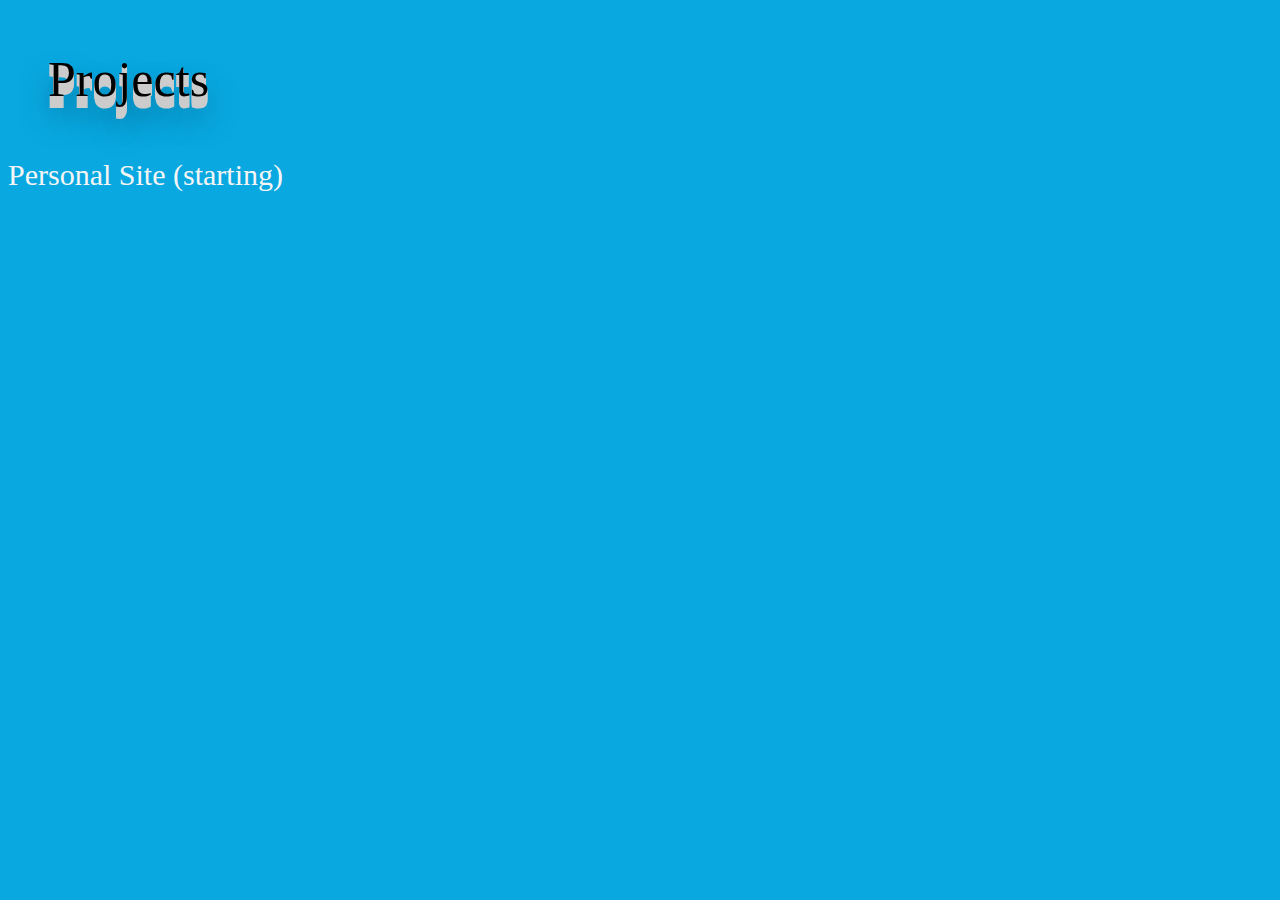
<file: index.html>
<!DOCTYPE html>
<html>
    <head>
    <meta charset="'utf-8">
    <title>
        Projects
    </title>

    <style>
        body {
            font-family: 'Times New Roman', Times, serif;
            background-color: rgb(9, 168, 225);
        }

        li {
            list-style: none;
            font-size: 30px;
        }
        
        a {
            text-decoration: none;
            color: whitesmoke;
        }

        a:hover {
            color: turquoise;
        }

        ul {
            font-size: 50px;
            font-style: bold;
            text-shadow: 0 1px 0 #ccc, 0 2px 0 #ccc,
                0 3px 0 #ccc, 0 4px 0 #ccc,
                0 5px 0 #ccc, 0 6px 0 #ccc,
                0 7px 0 #ccc, 0 8px 0 #ccc,
                0 9px 0 #ccc, 0 10px 0 #ccc,
                0 11px 0 #ccc, 0 12px 0 #ccc,
                0 20px 30px rgba(0, 0, 0, 0.5);
        }

    </style>


    </head>
    <body>
        <ul>Projects</ul>
        <li><a href="Personal Portfolio Site/index.html">Personal Site (starting)</a></p1>

    </body>

</html>
</file>
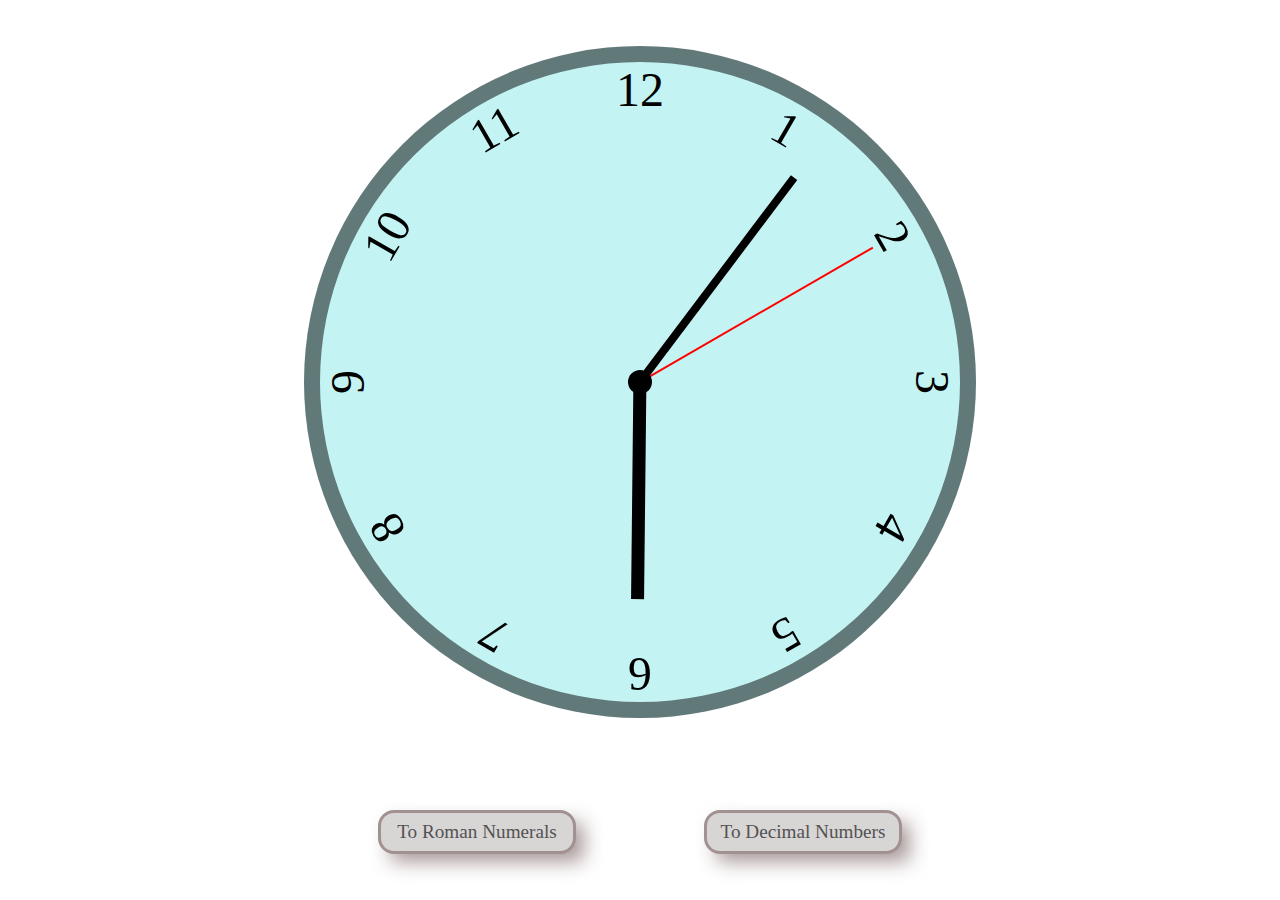
<file: Clock/index.html>
<!DOCTYPE html>
<html lang="en">
    <head>
        <title></title>
        <meta charset="UTF-8">
        <meta name="viewport" content="width=device-width, initial-scale=1">
        <link href="css/style.css" rel="stylesheet">
        <script src="script.js" defer></script>
    </head>
    <body>
        <div class="clock">
            <div class="num1">1</div>
            <div class="num2">2</div>
            <div class="num3">3</div>
            <div class="num4">4</div>
            <div class="num5">5</div>
            <div class="num6">6</div>
            <div class="num7">7</div>
            <div class="num8">8</div>
            <div class="num9">9</div>
            <div class="num10">10</div>
            <div class="num11">11</div>
            <div class="num12">12</div>
            <div class="hour"></div>
            <div class="minute"></div>
            <div class="second"></div>
            <div class="circle"></div>
        </div>
        <div class="buttons">
            <div class="button1">To Roman Numerals</div>
            <div class="button2">To Decimal Numbers</div>
        </div>
    </body>
</html>
</file>
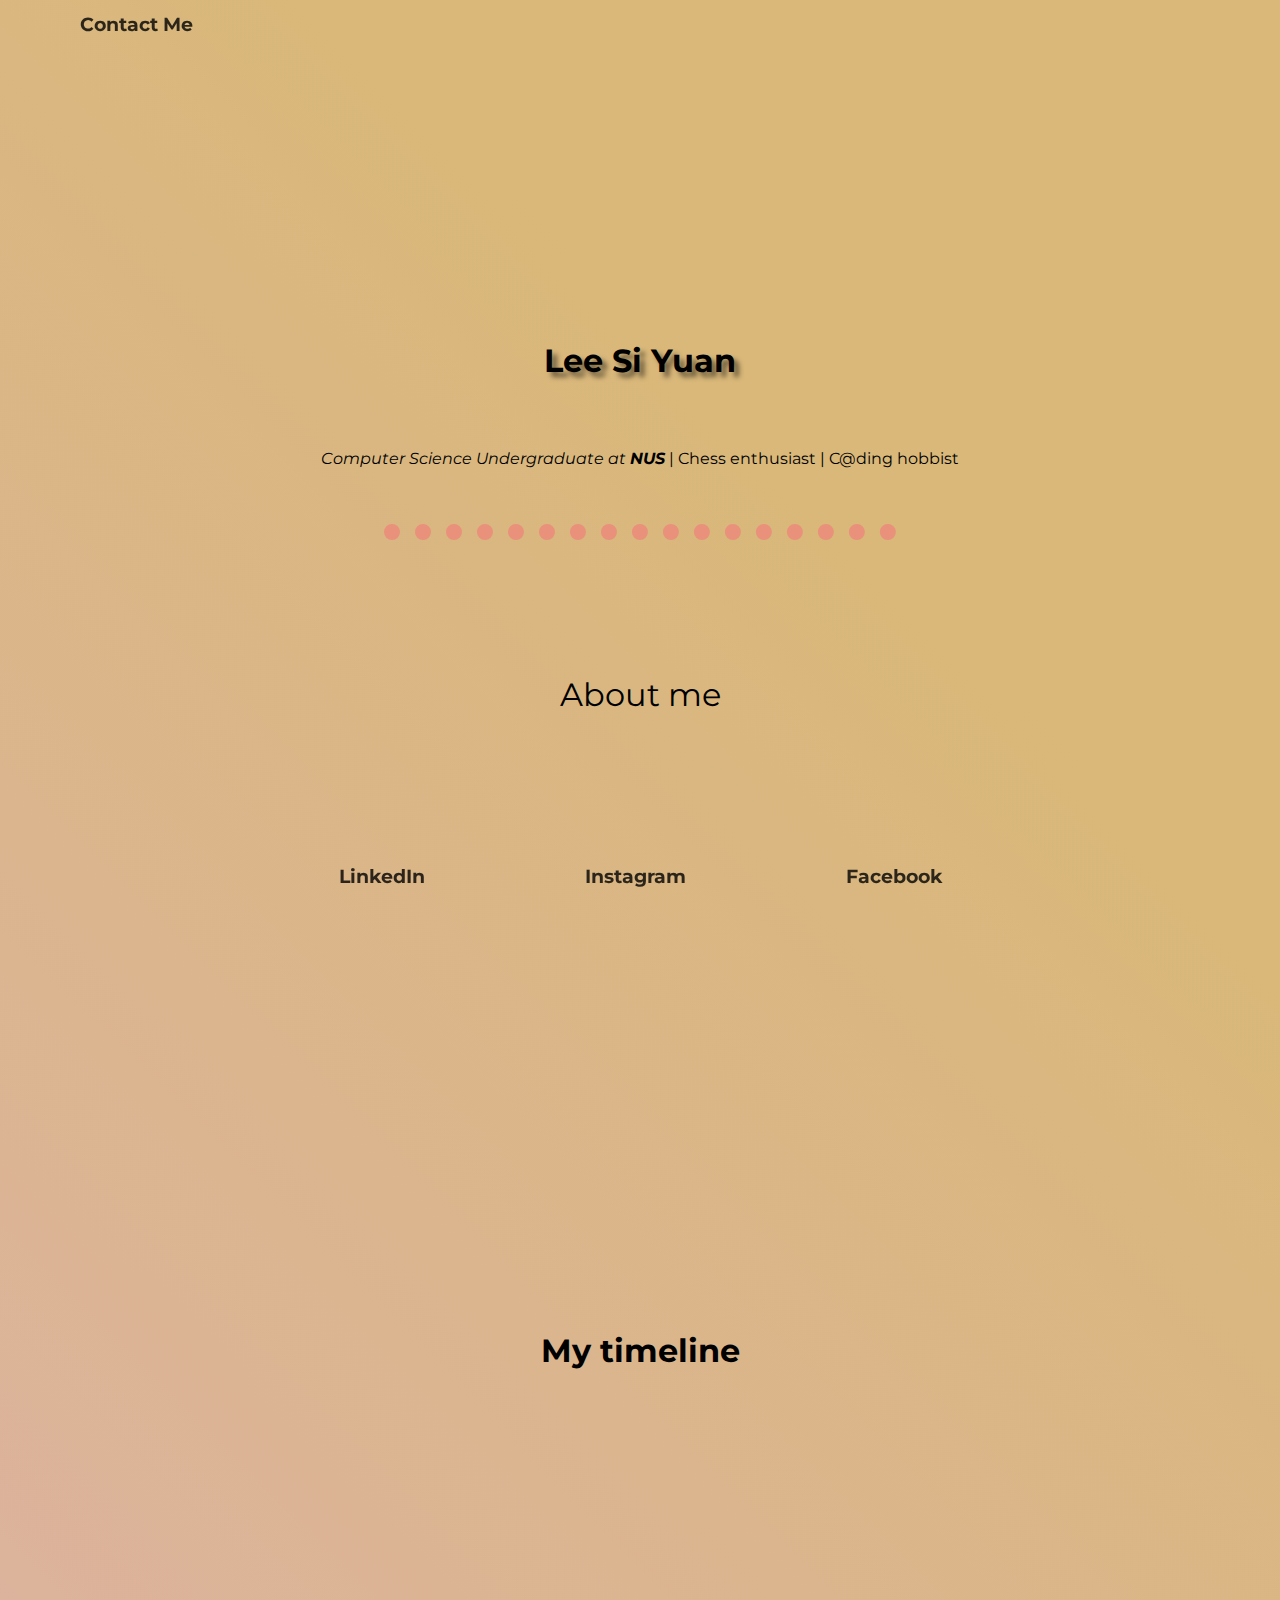
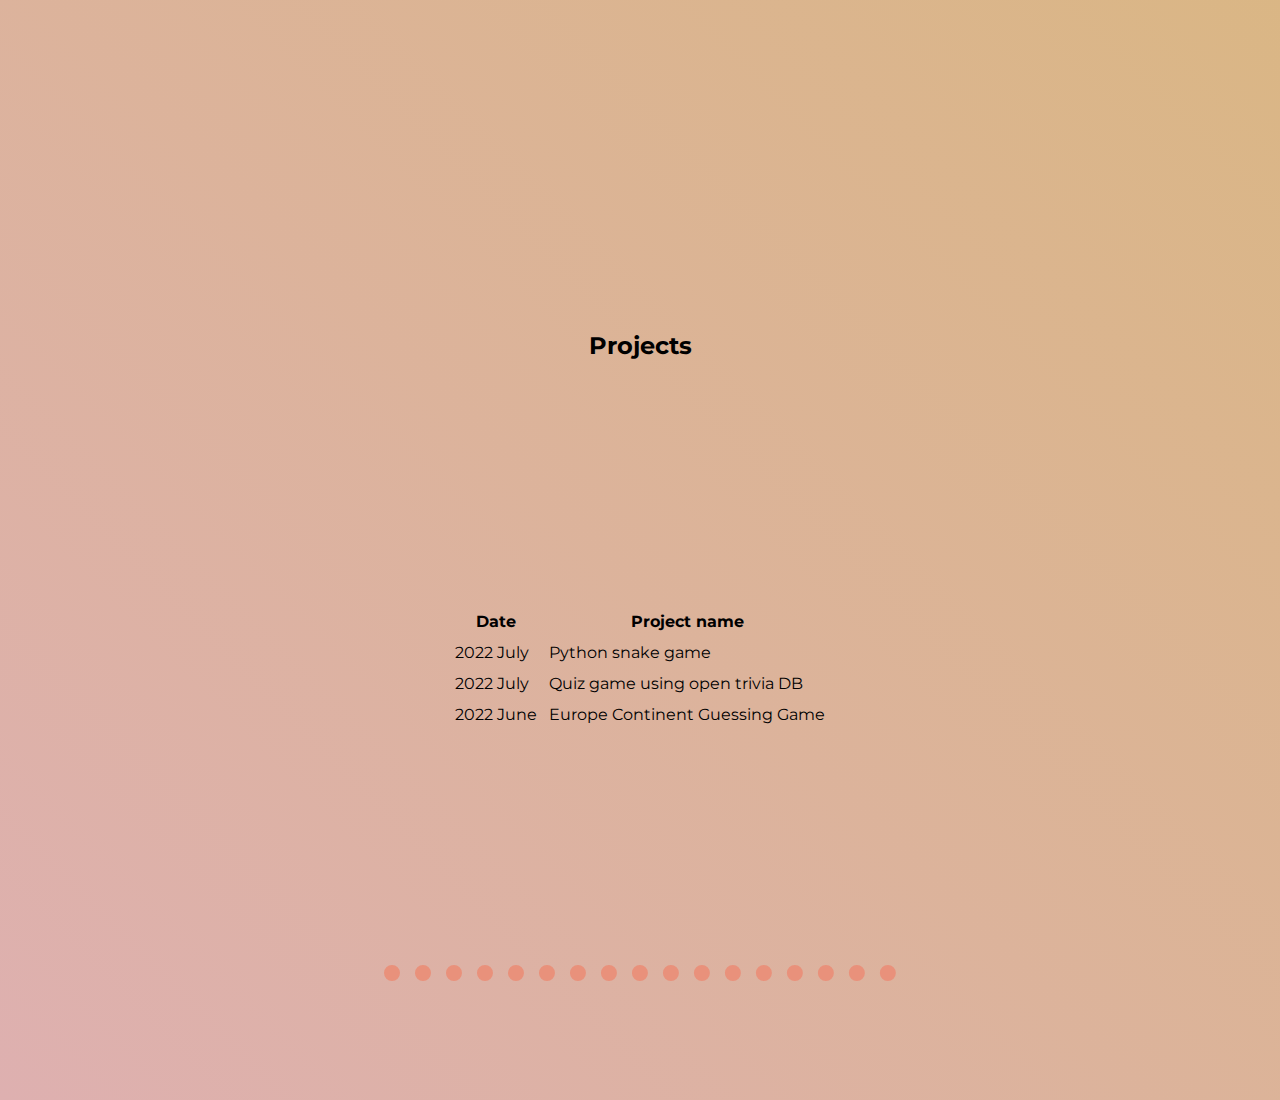
<file: Personal Portfolio Site/index.html>
<!DOCTYPE html>
<html lang="en">
    <head>
        <meta charset="utf-8">
        <title>Personal Portforlio</title>
        <link rel="stylesheet" href="css/styles.css">
        <link rel="icon" href="favicon.ico">
        <script src="script.js" defer></script>

    </head>
    <body>
        <div class="top">
            <h1 id="name">Lee Si Yuan</h1>
            
        <p><em>Computer Science Undergraduate at <strong>NUS</strong></em> | Chess enthusiast | C@ding hobbist </p>
        <hr>
        <a href="#about"><div class="about">About me</div></a>
        </div>

        <div id="about">
            <h1 id="wordtimeline">My timeline</h1>
            
            <!-- to be animated -->

            <!-- <h2>Education</h2>

            <ul>
                <li>Bachelor of Computer Science NUS (future)</li>
                <li>Raffles Junior College</li>
                <li>Gan Eng Seng School</li>
                <li>New Town Primary School/Green Ridge Primary School</li>
            </ul>
            

            

            <h2>Hobbies</h2>
            <div class="chess">
                <div class="profile-content"></div>
                <ul>
                    <li><a href="https://www.chess.com">Chess</a></li>
                        <ul>
                            <li>Blitz: 1800+</li>
                            <li>Bullet:1700+</li>
                            <li>Rapid:1700+</li>
                        </ul>
                    <li>Suduku</li>
                    <li>Running</li>
                    <li>Coding</li>

                </ul>

            <h3>Skills</h3>

            <table cellspacing="10">
                <tr>
                    <th>Skills</th>
                    <th>Level</th>
                </tr>
                <tr></tr>
                    <td>Python</td>
                    <td><span class="emoji">🥶🥶🥶🥶</span><span class="emoji-original">🥶</span></td>
                </tr>
                <tr>
                    <td>Java</td>
                    <td><span class="emoji">🥶🥶🥶</span><span class="emoji-original">🥶🥶</span></td>
                </tr>
                <tr>
                    <td>HTML</td>
                    <td><span class="emoji">🥶</span><span class="emoji-original">🥶🥶🥶🥶</span></td>
                </tr>
                <tr>
                    <td>CSS</td>
                    <td><span class="emoji">🥶</span><span class="emoji-original">🥶🥶🥶🥶</span></td>
                </tr>
                <tr>
                    <td>Javascript</td>
                    <td><span class="emoji">🥶</span><span class="emoji-original">🥶🥶🥶🥶</span></td>
                </tr>
            </table>

            </div> -->
        </div>
    </div>

        

        
    <div class="projects">
        <h2>Projects</h2>

        <table cellspacing="10">
            <tr>
                <th>Date</th>
                <th>Project name</th>
            </tr>
           
            <tr>
                <td>2022 July</td>
                <td>Python snake game</td>

            </tr>
            <tr>
                <td>2022 July</td>
                <td>Quiz game using open trivia DB</td>
            </tr>
            <tr>
                <td>2022 June</td>
                <td>Europe Continent Guessing Game</td>
            </tr>
        </table>

        <hr>
    </div>    

        


    <div id="footer">
        <h3>LinkedIn</h3>
        <h3>Instagram</h3>
        <h3>Facebook</h3>
    </div>

    <div id="header">
        <h3><a href="contact.html">Contact Me</a></h3>
    </div>

    </body>
</html>
</file>
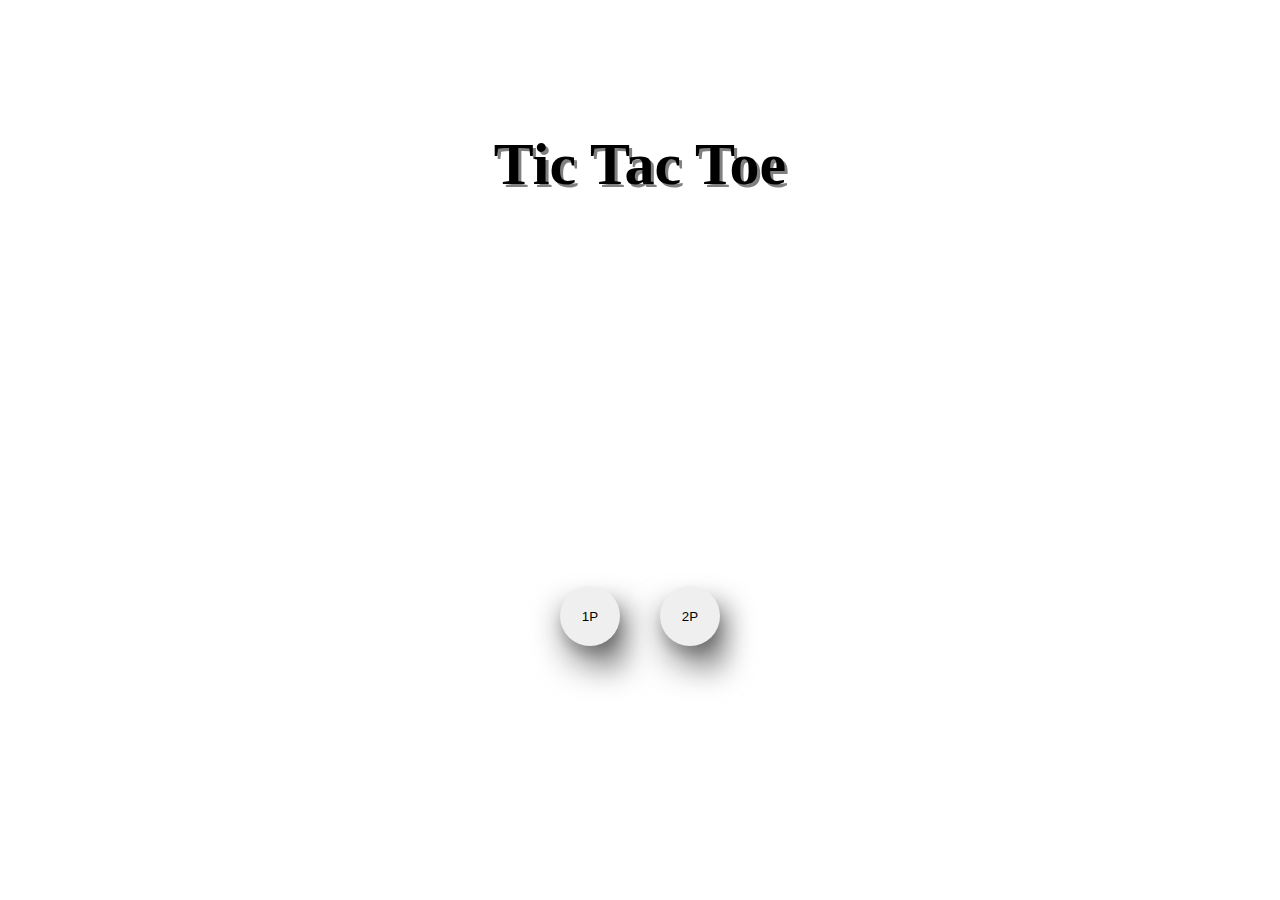
<file: Tic Tac Toe/index.html>
<!DOCTYPE html>
<html lang="en">
    <head>
        <title>Tic tac Toe</title>
        <meta charset="UTF-8">
        <meta name="viewport" content="width=device-width, initial-scale=1">
        <link href="style.css" rel="stylesheet">
        <script src="script.js" defer></script>
    </head>
    <body>
        <div class="head">
            <h1>Tic Tac Toe</h1>
        </div>
        <div class="board"></div>
        <div class="buttons">
            <button onclick="createBoard()">1P</button>
            <button onclick="createBoard()">2P</button>
        </div>
    </body>
</html>
</file>
<file: Clock/css/style.css>
body, body::before, body::after {
    box-sizing: border-box;
    margin: 0;
    padding: 0;
}

body {
    width: 100vw;
    height: 100vh;
    display: flex;
    flex-direction: column;
    align-items: center;
    justify-content: space-around;
}

.clock {
    border-radius: 50%;
    width: 50vw;
    height: 50vw;
    background-color: rgba(137, 231, 231, 0.5);
    border: solid 1rem rgba(0, 0, 0, 0.5);
    position: relative;
}

.clock div {
    position: absolute;
    width: 50vw;
    height: 50vw;
    --rotate: 0deg;
    transform-origin: center;
    color: black;
    transform: rotate(var(--rotate));
    text-align: center;
    font-size: 3rem;
}

.clock .hour {
    --rotate: 0deg;
    left: 25vw;
    bottom: 25vw;
    transform-origin: bottom;
    transform: translateX(-50%) rotate(var(--rotate));
    width: 0.8rem;
    height: 17vw;
    background-color: black;
}

.clock .minute {
    --rotate: 0deg;
    left: 25vw;
    bottom: 25vw;
    transform-origin: bottom;
    transform: translateX(-50%) rotate(var(--rotate));
    width: 0.5rem;
    height: 20vw;
    background-color: black;
}

.clock .second {
    --rotate: 0deg;
    left: 25vw;
    bottom: 25vw;
    transform-origin: bottom;
    transform: translateX(-50%) rotate(var(--rotate));
    width: 0.1rem;
    height: 21vw;
    background-color: red;
}

.clock .circle {
    border-radius: 50%;
    left: 25vw;
    bottom: 25vw;
    width: 1.5rem;
    height: 1.5rem;
    background-color: black;
    transform: translate(-50%, 50%);
}



.buttons {
    display: flex;
    gap: 10vw;
    text-align: center;
    align-items: center;
    color: rgb(83, 82, 82);
    
    
}

.buttons div::before {
    content:'';
    z-index: -1;
    position:absolute;
    inset: 0;
    left: 10px;
    top: 10px;
    background-color: rgb(162, 145, 145);
    width: 100%;
    height: 100%;
    filter: blur(10px);
}

.buttons div {
    background-color: rgb(216, 213, 213);
    border-radius: 1rem;
    width: 15vw;
    height: 3vw;
    font-size: 1.5vw;
    display: flex;
    justify-content: center;
    align-items: center;
    position: relative;
    border: solid 0.3vw rgb(162, 145, 145);
}



.buttons div:hover {
    color: rgba(0, 0, 0, 0.8);
    border-color: rgba(0, 0, 0, 0.8);
    background-color: rgb(216, 213, 213);
    transform: scale(1.1);

}
.buttons div:hover::before {
    content:'';
    opacity: 0;
}
</file>
<file: Personal Portfolio Site/css/styles.css>
@import url('https://fonts.googleapis.com/css2?family=Montserrat:wght@100;400&display=swap');
body, body::after, body::before {
    margin: 0;
    padding: 0;
    box-sizing: border-box;
    font-family: 'Montserrat', sans-serif;
    overflow-x: hidden;
}


body {
    background: linear-gradient(45deg, rgb(222, 176, 176), rgb(217, 184, 121));
}

body hr {
    border-style: none;
    border-top: 1rem dotted rgb(233, 145, 123);
    width: 40vw;
}

a {
    color: inherit;
    text-decoration: none;   
    
}

a:hover {
    cursor: pointer;
}

#name {
    text-shadow: 5px 5px 5px rgba(0, 0, 0, 0.5); 
}

.top {
    display: flex;
    justify-content: center;
    align-items: center;
    flex-direction: column;
    height: 100vh;
    width: 100vw;
    position: relative;
    font-size: 1rem;
    gap: 2rem;
}   

.top .about {
    position: absolute;
    top: 75vh;
    transform: translateX(-50%); 
    font-size: 2rem;
    transition: 0.5s 0s;
    
}

.top .about:hover {
    /* so ugly; got to use translateX in animation to avoid translation animation*/
    transform: scale(1.2) translateX(-50%);
    text-shadow: 5px 5px 5px rgba(0, 0, 0, 0.5); 
    color:rgba(0, 0, 0, 0.9)
}

body::before {
    content:'';
    position: absolute;
    height: 300vh;
    width: 100vw;
    z-index: -1;
    background: linear-gradient(45deg, rgb(222, 176, 176), rgb(217, 184, 121), rgb(217, 184, 121), rgb(222, 176, 176));
    animation: animate 15s linear infinite;
    background-size: 500% 100%;
}
@keyframes animate
{
    0%
    {
        background-position: 0 0;
    }
    0%
    {
        background-position: 500% 0;
    }
}

#about {
    display: flex;
    flex-direction: column;
    width: 100vw;
    height: 100vh;
    justify-content: space-around;
    align-items: center;
}

/* timeline DOM */
body .mainline {
    width:60vw;
    height: 0.1rem;
    background-color: black;
    position: relative;
}

body .sideline {
    --position: 0%;
    position: absolute;
    background-color: black;
    transform: translate(-50%, -50%);
    width: 0.1rem;
    height: 3rem;
    left: var(--position);
}

body .triangle {
    position: absolute;
    width: 0;
    height: 0;
    border: 1rem solid transparent;
    border-top: 0;
    border-bottom: 1rem solid black;
    transform-origin: center;
    transform: translate(-50%, -50%) rotate(90deg);
    

}

body .text {
    position: absolute;
    transform: translate(-50%, -50%);
    left: var(--position);
    top: 3rem;
    width: 5rem;
    height: 1rem;
    font-size: 1.5rem;
    transition: 0.5s 0s;
}

body .text:hover {
    opacity: 0.9;
    cursor: pointer;
    transform: scale(1.2) translate(-50%, -50%);
    text-shadow: 5px 5px 5px rgba(0, 0, 0, 0.9);
}

body .projects{
    display: flex;
    flex-direction: column;
    width: 100vw;
    height: 100vh;
    align-items: center;
    justify-content: space-around;
}

#wordtimeline{
    cursor: pointer;
    transition: 0.5s;
}

#wordtimeline:hover {
    transform: scale(1.2);
    text-shadow: 5px 5px 5px rgba(0, 0, 0, 0.5);
    opacity: 0.8;
}

#footer, #header {
    position: fixed;
    display: flex;
    justify-content: center;
    gap: 10rem;
    align-items: center;
    
    height: 3rem;
    color: rgba(0, 0, 0, 0.8);
}

#footer {
    bottom: 0;
    width: 100vw;
}

#header {
    width: auto;
    top: 0;
    left: 5rem;
    justify-content: left;
}

#footer h3:hover, #header h3:hover {
    color: #fff
}
</file>
<file: Tic Tac Toe/style.css>
body {
    display: flex;
    flex-direction: column;
    height: 80vh;
    justify-content: space-around;
    align-items: center;
}
.buttons {
    display: flex;
    justify-content: center;
    gap: 40px;
}
.head {
    text-align: center;
    font-size: 30px;
    font-family:'Times New Roman', Times, serif;
    text-shadow: 3px 3px grey;
}

.buttons button {
    width: 60px;
    height: 60px;
    border-radius: 60px;
    border-style: none;
    box-shadow: 0 10px 10px rgba(0, 0, 0, 0.1);
    transition: 0.5s;
    position: relative;
}

.buttons button::before {
    content: "";
    position: absolute;
    left: 2px;
    width: 100%;
    height: 100%;
    background: linear-gradient(45deg, #fff, #000 );
    filter: blur(15px);
    z-index: -1;
}

.buttons button:hover {
    width: 180px;
}

.board {
    display: grid;
    grid-template-columns: repeat(3, 1fr);
    grid-template-rows: repeat(3, 1fr);
    grid-gap: 10px 10px;
}

.initiate {
    width: 60vh;
    height: 60vh;
    background-color: grey;
    transition: 0.5s;
}

.board .outerCircle {
    display: flex;
    justify-content: center;
    align-items: center;
    width: 15vh;
    height: 15vh;
    border-radius: 50%;
    background-color: aqua;
}

.board .innerCircle {
    
    width: 14vh;
    height: 14vh;
    border-radius: 50%;
    background-color: #fff;

}
.board > div {
   display: flex;
   flex: 1;
   align-items: center;
   justify-content: center;
}

.board .final {
    display: flex;
    justify-content: center;
    align-items: center;
}
.board .first, .board .second{
    position: absolute;
    width: 15vh;
    height: 1vh;
    background-color: black;
    
}

.board .first {
    transform: rotate(45deg);
}
.board .second {
    transform: rotate(-45deg);
}

.over {
    display: flex;
    justify-content: center;
    align-items: center;
    text-align: center;
    font-size: 50px;
}
</file>
